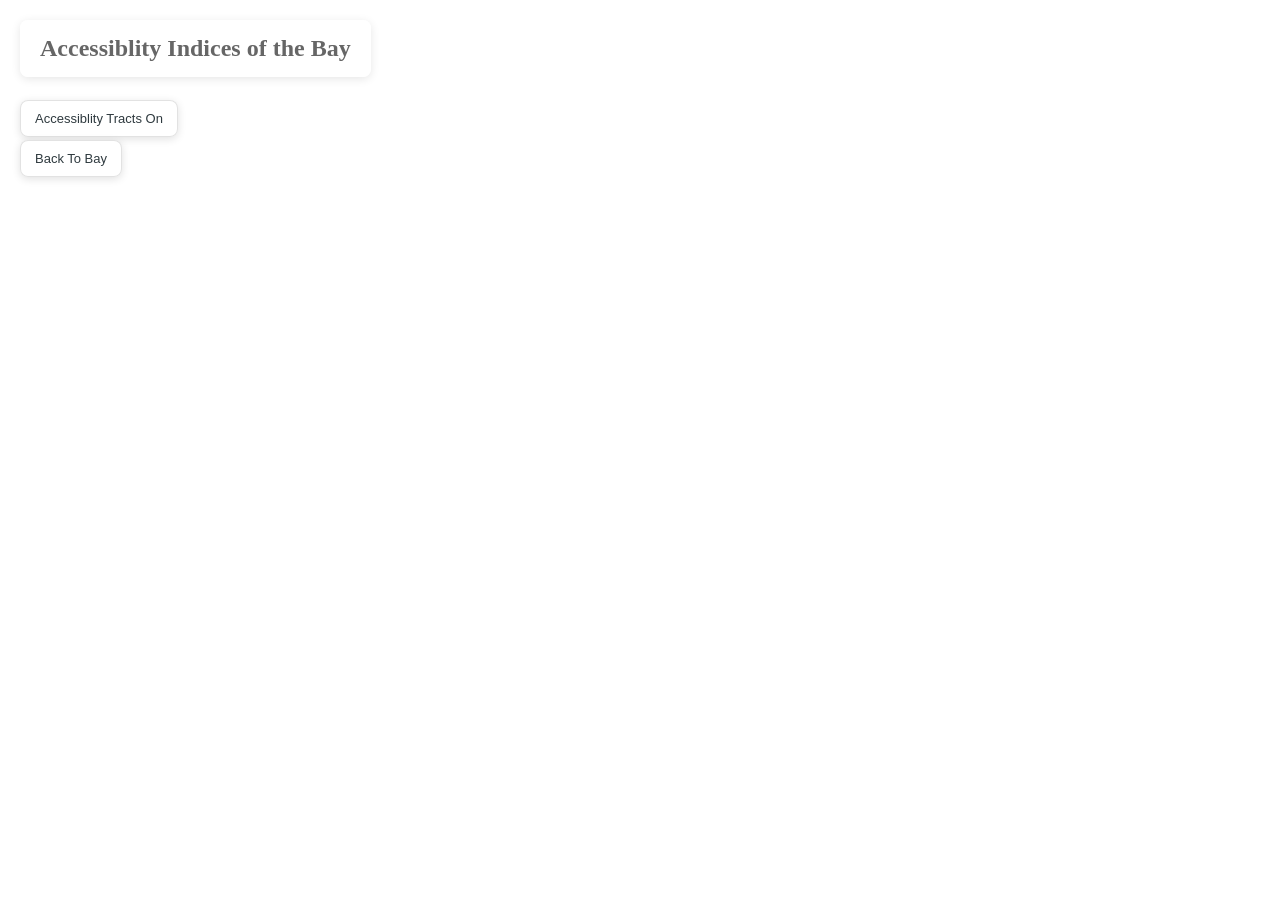
<file: docs/index.html>
<!doctype html>
<html>
  <head>
    <meta charset="utf-8" />
    <title>Mapbox Local GeoJSON</title>
    <meta name="viewport" content="width=device-width, initial-scale=1" />

    <script src="https://api.mapbox.com/mapbox-gl-js/v3.6.0/mapbox-gl.js"></script>
    <link href="https://api.mapbox.com/mapbox-gl-js/v3.6.0/mapbox-gl.css" rel="stylesheet" />
    <link rel="stylesheet" href="./style.css">
  </head>
  <body>
    <h1>Accessiblity Indices of the Bay</h1>
    <button id="tractToggle">Accessiblity Tracts On</button>
    <button id="resetView">Back To Bay</button>
    <div id="map"></div>
    <script src="config.js"></script>
    <script src="script.js"></script>
  </body>
</html>
</file>
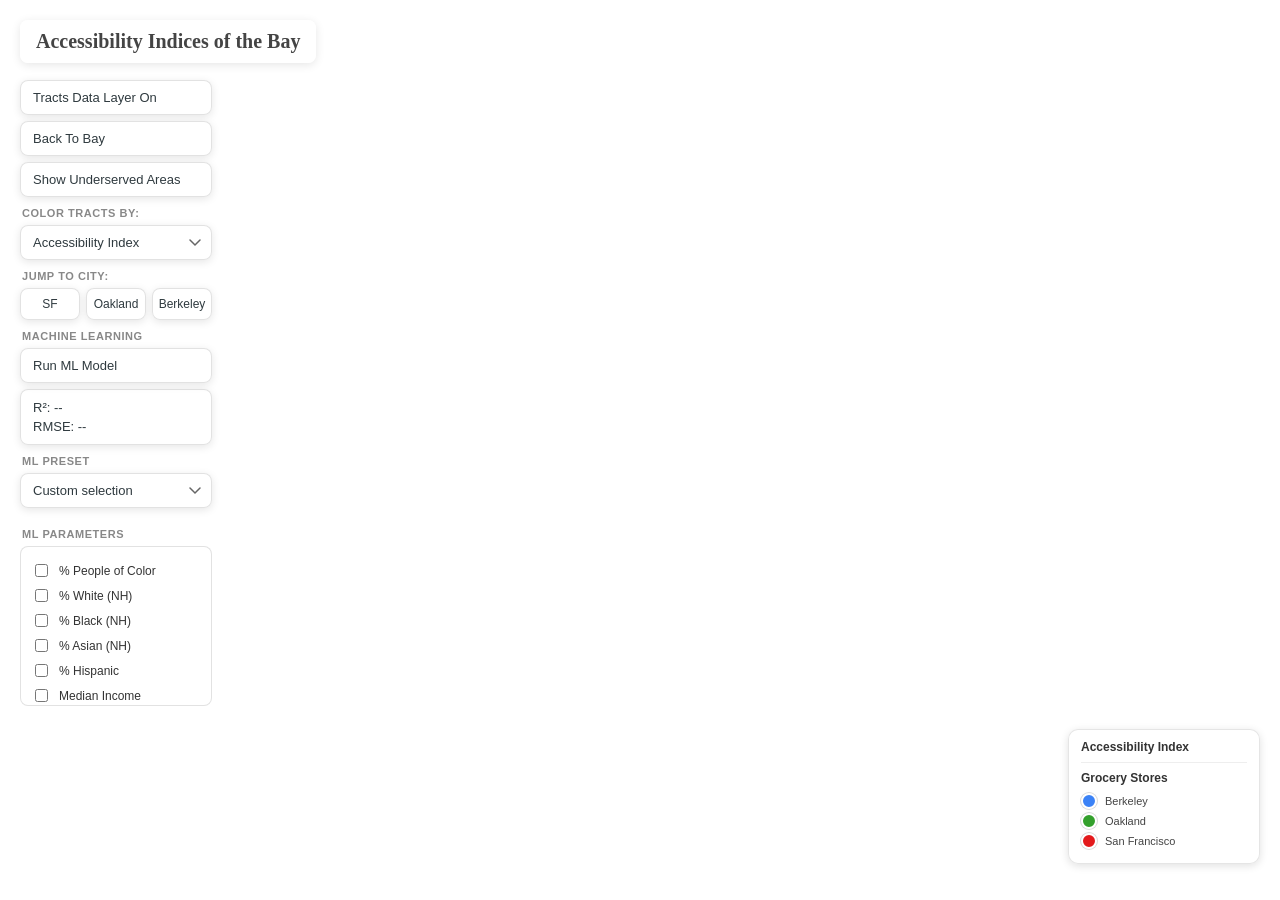
<file: frontend/index.html>
<!doctype html>
<html>
  <head>
    <meta charset="utf-8" />
    <title>Grocery Accessibility — Bay Area</title>
    <meta name="viewport" content="width=device-width, initial-scale=1" />

    <script src="https://api.mapbox.com/mapbox-gl-js/v3.6.0/mapbox-gl.js"></script>
    <link href="https://api.mapbox.com/mapbox-gl-js/v3.6.0/mapbox-gl.css" rel="stylesheet" />
    <link rel="stylesheet" href="./style.css">
  </head>
  <body>
    <h1>Accessibility Indices of the Bay</h1>

    <div id="controls">
      <button id="tractToggle">Tracts Data Layer On</button>
      <button id="resetView">Back To Bay</button>
      <button id="underservedToggle">Show Underserved Areas</button>

      <div class="control-label">Color tracts by:</div>
      <select id="layerSelect">

        <optgroup label="Accessibility">
          <option value="accessibility">Accessibility Index</option>
          <option value="residual">Residual Gradient</option>
        </optgroup>
        <optgroup label="Race &amp; Ethnicity">
          <option value="pct_poc">% People of Color</option>
          <option value="pct_white_nh">% White (Non-Hispanic)</option>
          <option value="pct_black_nh">% Black (Non-Hispanic)</option>
          <option value="pct_asian_nh">% Asian (Non-Hispanic)</option>
          <option value="pct_hispanic">% Hispanic</option>
        </optgroup>
        <optgroup label="Socioeconomic">
          <option value="median_income">Median Income</option>
          <option value="homeownership">Homeownership Rate</option>
          <option value="median_home_value">Median Home Value</option>
          <option value="pop_density">Population Density</option>
        </optgroup>
        <optgroup label="Age">
          <option value="group_0_17">Age 0-17</option>
          <option value="group_18_34">Age 18-34</option>
          <option value="group_35_49">Age 35-49</option>
          <option value="group_50_up">Age 50+</option>
        </optgroup>
        <optgroup label="Education">
          <option value="below_high_school">Below High School</option>
          <option value="high_school_grad">High School Graduates</option>
          <option value="some_college_assoc">Some College / Associate's</option>
          <option value="bachelors_plus">Bachelor's Degree or Higher</option>
        </optgroup>
      </select>

      <div class="control-label">Jump to city:</div>
      <div id="cityButtons">
        <button class="city-btn" data-city="sf">SF</button>
        <button class="city-btn" data-city="oakland">Oakland</button>
        <button class="city-btn" data-city="berkeley">Berkeley</button>
      </div>

      <div class="control-label">Machine learning</div>
      <button id="runModel">Run ML Model</button>

      <div id="mlMetrics">
        <div id="r2Value">R²: --</div>
        <div id="rmseValue">RMSE: --</div>
      </div>

      <div class="control-label">ML preset</div>
      <select id="mlPreset">
        <option value="">Custom selection</option>
        <option value="demographics">Demographics only</option>
        <option value="socioeconomic">Socioeconomic only</option>
        <option value="housing">Housing only</option>
        <option value="all">All variables</option>
      </select>

      <div class="control-label">ML parameters</div>
      <div id="featureList">
        <label><input type="checkbox" class="ml-feature" value="pct_poc"> % People of Color</label>
        <label><input type="checkbox" class="ml-feature" value="pct_white_nh"> % White (NH)</label>
        <label><input type="checkbox" class="ml-feature" value="pct_black_nh"> % Black (NH)</label>
        <label><input type="checkbox" class="ml-feature" value="pct_asian_nh"> % Asian (NH)</label>
        <label><input type="checkbox" class="ml-feature" value="pct_hispanic"> % Hispanic</label>
        <label><input type="checkbox" class="ml-feature" value="median_income"> Median Income</label>
        <label><input type="checkbox" class="ml-feature" value="median_home_value"> Median Home Value</label>
        <label><input type="checkbox" class="ml-feature" value="homeownership_rate"> Homeownership Rate</label>
        <label><input type="checkbox" class="ml-feature" value="pop_density"> Population Density</label>
        <label><input type="checkbox" class="ml-feature" value="total_pop"> Total Population</label>
        <label><input type="checkbox" class="ml-feature" value="white_nh"> White NH</label>
        <label><input type="checkbox" class="ml-feature" value="black_nh"> Black NH</label>
        <label><input type="checkbox" class="ml-feature" value="asian_nh"> Asian NH</label>
        <label><input type="checkbox" class="ml-feature" value="hispanic"> Hispanic</label>
        <label><input type="checkbox" class="ml-feature" value="housing_units_total"> Housing Units</label>
        <label><input type="checkbox" class="ml-feature" value="owner_occupied"> Owner Occupied</label>
        <label><input type="checkbox" class="ml-feature" value="renter_occupied"> Renter Occupied</label>
        <label><input type="checkbox" class="ml-feature" value="area_sq_miles"> Area (sq miles)</label>
        <label><input type="checkbox" class="ml-feature" value="group_0_17"> Age 0–17</label>
        <label><input type="checkbox" class="ml-feature" value="group_18_34"> Age 18–34</label>
        <label><input type="checkbox" class="ml-feature" value="group_35_49"> Age 35–49</label>
        <label><input type="checkbox" class="ml-feature" value="group_50_up"> Age 50+</label>
        <label><input type="checkbox" class="ml-feature" value="below_high_school"> Below High School</label>
        <label><input type="checkbox" class="ml-feature" value="high_school_grad"> High School Grad</label>
        <label><input type="checkbox" class="ml-feature" value="some_college_assoc"> Some College / Assoc</label>
        <label><input type="checkbox" class="ml-feature" value="bachelors_plus"> Bachelors+</label>
      </div>
    </div>

    <div id="legend">
      <div class="legend-title" id="legend-title">Accessibility Index</div>
      <div id="legend-items"></div>
      <div class="legend-divider"></div>
      <div class="legend-title">Grocery Stores</div>
      <div class="legend-item">
        <div class="legend-dot" style="background:#3b82f6"></div>
        <span class="legend-label">Berkeley</span>
      </div>
      <div class="legend-item">
        <div class="legend-dot" style="background:#33a02c"></div>
        <span class="legend-label">Oakland</span>
      </div>
      <div class="legend-item">
        <div class="legend-dot" style="background:#e31a1c"></div>
        <span class="legend-label">San Francisco</span>
      </div>
    </div>

    <div id="info-panel" class="hidden">
      <button id="panel-close">✕</button>
      <div id="panel-content"></div>
    </div>

    <div id="map"></div>
    <script src="config.js"></script>
    <script src="script.js"></script>
  </body>
</html>
</file>
<file: docs/style.css>
html, body {
  margin: 0;
  padding: 0;
  width: 100%;
  height: 100%;
  overflow: hidden;
}

h1 {
  position: absolute;
  top: 20px;
  left: 20px;
  z-index: 1000;
  background: rgba(255, 255, 255, 0.9);
  padding: 15px 20px;
  margin: 0;
  border-radius: 8px;
  box-shadow: 0 2px 10px rgba(0, 0, 0, 0.1);
  font-family: 'Freight family', "Times New Roman";
  font-size: 24px;
  color: #666;
}

#tractToggle {
  position: absolute;
  top: 100px;
  left: 20px;
  z-index: 1000;

  padding: 10px 14px;
  border: 1px solid rgba(60, 60, 60, 0.15);
  border-radius: 8px;
  background: rgba(255, 255, 255, 0.9);
  color: #2f3a3f;

  font-family: -apple-system, BlinkMacSystemFont, "Segoe UI", sans-serif;
  font-size: 13px;
  font-weight: 500;

  box-shadow: 0 2px 8px rgba(0, 0, 0, 0.12);
  backdrop-filter: blur(4px);
  cursor: pointer;
  transition: background 0.2s ease, transform 0.15s ease, box-shadow 0.2s ease;
}

#tractToggle:hover {
  background: rgba(255, 255, 255, 0.98);
  box-shadow: 0 4px 12px rgba(0, 0, 0, 0.16);
  transform: translateY(-1px);
}

#tractToggle:active {
  transform: translateY(0);
  box-shadow: 0 1px 4px rgba(0, 0, 0, 0.14);
}

#resetView {
  position: absolute;
  top: 140px;
  left: 20px;
  z-index: 1000;

 padding: 10px 14px;
  border: 1px solid rgba(60, 60, 60, 0.15);
  border-radius: 8px;
  background: rgba(255, 255, 255, 0.9);
  color: #2f3a3f;

  font-family: -apple-system, BlinkMacSystemFont, "Segoe UI", sans-serif;
  font-size: 13px;
  font-weight: 500;

  box-shadow: 0 2px 8px rgba(0, 0, 0, 0.12);
  backdrop-filter: blur(4px);
  cursor: pointer;
  transition: background 0.2s ease, transform 0.15s ease, box-shadow 0.2s ease;
}

#resetView:hover {
  background: rgba(255, 255, 255, 1);
  transform: translateY(-1px);
}

#resetView:active {
  transform: scale(0.98);
}

#map {
  position: absolute;
  inset: 0;
}

#legend {
  position: absolute;
  bottom: 80px;
  left: 10px;
  z-index: 1000;
  background: rgba(255, 255, 255, 0.9);
  padding: 10px 12px;
  border-radius: 10px;
  border: 1px solid #ccc;
  font-family: "Quicksand", sans-serif;
  font-size: 12px;
  color: #333;
  box-shadow: 0 2px 8px rgba(0,0,0,0.15);
  max-width: 200px;
}

.legend-title {
  font-weight: 600;
  margin-bottom: 6px;
  color: #65210c; 
}

.legend-item {
  display: flex;
  align-items: center;
  margin: 3px 0;
}

.legend-label {
  margin-left: 6px;
}


.legend-circle {
  width: 12px;
  height: 12px;
  border-radius: 50%;
  border: 2px solid #ffffff;
  box-sizing: border-box;
}

.legend-start-end {
  background-color: #872d11; /* Start and End */
}

.legend-main-stop {
  background-color: #1a2358; /* Main Stop */
}

.legend-small-stop {
  background-color: #5d67a1;
}

.legend-icon {
  width: 16px;      /* adjust size as you like */
  height: 16px;
  margin-right: 6px;
  object-fit: contain;
}


/* Route line item */

.legend-line {
  width: 22px;
  height: 0;
  border-top: 4px solid #872d11; /* same as route line */
  box-shadow: 0 0 4px rgba(243, 194, 165, 0.8); /* hint of glow */
}
</file>
<file: frontend/style.css>
html, body {
  margin: 0;
  padding: 0;
  width: 100%;
  height: 100%;
  overflow: hidden;
  font-family: -apple-system, BlinkMacSystemFont, "Segoe UI", sans-serif;
}

#map {
  position: absolute;
  inset: 0;
}

/* ── Title ──────────────────────────────────────────────────────────────────── */
h1 {
  position: absolute;
  top: 20px;
  left: 20px;
  z-index: 1000;
  background: rgba(255, 255, 255, 0.92);
  padding: 10px 16px;
  margin: 0;
  border-radius: 8px;
  box-shadow: 0 2px 10px rgba(0, 0, 0, 0.1);
  font-family: "Times New Roman", serif;
  font-size: 20px;
  color: #444;
}

/* ── Controls panel ─────────────────────────────────────────────────────────── */
#controls {
  position: absolute;
  top: 80px;
  left: 20px;
  z-index: 1000;
  display: flex;
  flex-direction: column;
  gap: 6px;
  width: 192px;
}

/* shared button base */
#controls button,
#controls select {
  width: 100%;
  padding: 9px 12px;
  border: 1px solid rgba(60, 60, 60, 0.15);
  border-radius: 8px;
  background: rgba(255, 255, 255, 0.92);
  color: #2f3a3f;
  font-family: inherit;
  font-size: 13px;
  font-weight: 500;
  box-shadow: 0 2px 8px rgba(0, 0, 0, 0.1);
  backdrop-filter: blur(4px);
  cursor: pointer;
  text-align: left;
  transition: background 0.15s ease, box-shadow 0.15s ease, transform 0.1s ease;
  box-sizing: border-box;
}

#controls button:hover {
  background: rgba(255, 255, 255, 1);
  box-shadow: 0 4px 12px rgba(0, 0, 0, 0.14);
  transform: translateY(-1px);
}

#controls button:active {
  transform: translateY(0);
  box-shadow: 0 1px 4px rgba(0, 0, 0, 0.12);
}

/* underserved toggle active state */
#underservedToggle.active {
  background: #e74c3c;
  color: #fff;
  border-color: #c0392b;
}

#underservedToggle.active:hover {
  background: #c0392b;
}

/* select */
#controls select {
  appearance: none;
  -webkit-appearance: none;
  background-image: url("data:image/svg+xml,%3Csvg xmlns='http://www.w3.org/2000/svg' width='12' height='8' viewBox='0 0 12 8'%3E%3Cpath d='M1 1l5 5 5-5' stroke='%23666' stroke-width='1.5' fill='none' stroke-linecap='round'/%3E%3C/svg%3E");
  background-repeat: no-repeat;
  background-position: right 10px center;
  padding-right: 28px;
  cursor: pointer;
}

.control-label {
  font-size: 11px;
  font-weight: 600;
  color: #888;
  text-transform: uppercase;
  letter-spacing: 0.05em;
  padding: 4px 2px 0;
}

/* city buttons row */
#cityButtons {
  display: flex;
  gap: 6px;
}

.city-btn {
  flex: 1;
  padding: 8px 4px !important;
  text-align: center !important;
  font-size: 12px !important;
}

/* ── Legend ─────────────────────────────────────────────────────────────────── */
#legend {
  position: absolute;
  bottom: 36px;
  right: 20px;
  left: auto;
  z-index: 1000;
  background: rgba(255, 255, 255, 0.92);
  padding: 10px 12px;
  border-radius: 10px;
  border: 1px solid rgba(0,0,0,0.1);
  font-size: 12px;
  color: #333;
  box-shadow: 0 2px 8px rgba(0,0,0,0.12);
  min-width: 192px;
  max-width: 220px;
  box-sizing: border-box;
}

.legend-title {
  font-weight: 700;
  font-size: 12px;
  margin-bottom: 8px;
  color: #333;
}

/* continuous gradient legend */
.legend-gradient {
  height: 12px;
  border-radius: 4px;
  width: 100%;
  margin-bottom: 4px;
}

.legend-gradient-labels {
  display: flex;
  justify-content: space-between;
  font-size: 11px;
  color: #666;
}

/* categorical legend */
.legend-item {
  display: flex;
  align-items: center;
  margin: 4px 0;
  gap: 8px;
}

.legend-swatch {
  width: 14px;
  height: 14px;
  border-radius: 3px;
  flex-shrink: 0;
  border: 1px solid rgba(0,0,0,0.1);
}

.legend-label {
  font-size: 11px;
  color: #444;
}

.legend-dot {
  width: 12px;
  height: 12px;
  border-radius: 50%;
  flex-shrink: 0;
  border: 2px solid #fff;
  box-shadow: 0 0 0 1px rgba(0,0,0,0.15);
}

.legend-divider {
  border: none;
  border-top: 1px solid #eee;
  margin: 8px 0;
}

/* ── Info panel ─────────────────────────────────────────────────────────────── */
#info-panel {
  position: absolute;
  top: 20px;
  right: 20px;
  z-index: 1000;
  width: 280px;
  max-height: calc(100vh - 60px);
  overflow-y: auto;
  background: rgba(255, 255, 255, 0.97);
  border-radius: 12px;
  box-shadow: 0 4px 20px rgba(0, 0, 0, 0.15);
  padding: 16px;
  box-sizing: border-box;
}

#info-panel.hidden {
  display: none;
}

#panel-close {
  position: absolute;
  top: 10px;
  right: 10px;
  background: none;
  border: none;
  font-size: 16px;
  color: #999;
  cursor: pointer;
  padding: 2px 6px;
  border-radius: 4px;
  line-height: 1;
}

#panel-close:hover {
  background: #f0f0f0;
  color: #333;
}

.panel-title {
  font-size: 15px;
  font-weight: 700;
  color: #1a1a1a;
  margin-bottom: 4px;
  padding-right: 24px;
  line-height: 1.3;
}

.panel-meta {
  font-size: 12px;
  color: #777;
  margin-bottom: 4px;
}

.panel-divider {
  border: none;
  border-top: 1px solid #eee;
  margin: 10px 0;
}

.panel-section-label {
  font-size: 10px;
  font-weight: 700;
  text-transform: uppercase;
  letter-spacing: 0.06em;
  color: #aaa;
  margin-bottom: 6px;
}

.panel-row {
  display: flex;
  justify-content: space-between;
  align-items: baseline;
  gap: 8px;
  font-size: 13px;
  margin-bottom: 5px;
  color: #333;
}

.panel-key {
  color: #777;
  flex-shrink: 0;
  font-size: 12px;
}

.panel-badge-row {
  margin-top: 2px;
  margin-bottom: 4px;
}

.badge {
  display: inline-block;
  padding: 3px 10px;
  border-radius: 12px;
  font-size: 12px;
  font-weight: 600;
}

.badge-under {
  background: #fde8e8;
  color: #c0392b;
}

.badge-over {
  background: #e8f5e9;
  color: #27ae60;
}

/* ── ML panel ─────────────────────────────────────────────────────────────── */
#mlMetrics {
  background: rgba(255, 255, 255, 0.92);
  border: 1px solid rgba(60, 60, 60, 0.15);
  border-radius: 8px;
  padding: 10px 12px;
  font-size: 13px;
  color: #2f3a3f;
  box-shadow: 0 2px 8px rgba(0, 0, 0, 0.1);
}

#mlMetrics div + div {
  margin-top: 4px;
}

#mlPreset {
  width: 100%;
  margin-bottom: 10px;
  padding: 6px 8px;
  border-radius: 6px;
  border: 1px solid rgba(60,60,60,0.15);
  background: rgba(255,255,255,0.95);
  font-size: 13px;
}

#featureList {
  max-height: 160px;
  overflow-y: auto;
  background: rgba(255, 255, 255, 0.92);
  border: 1px solid rgba(60, 60, 60, 0.15);
  border-radius: 8px;
  padding: 8px 10px;
  box-sizing: border-box;
}

#featureList label {
  display: flex;
  align-items: center;
  gap: 8px;
  font-size: 12px;
  color: #333;
  margin: 6px 0;
}
</file>
